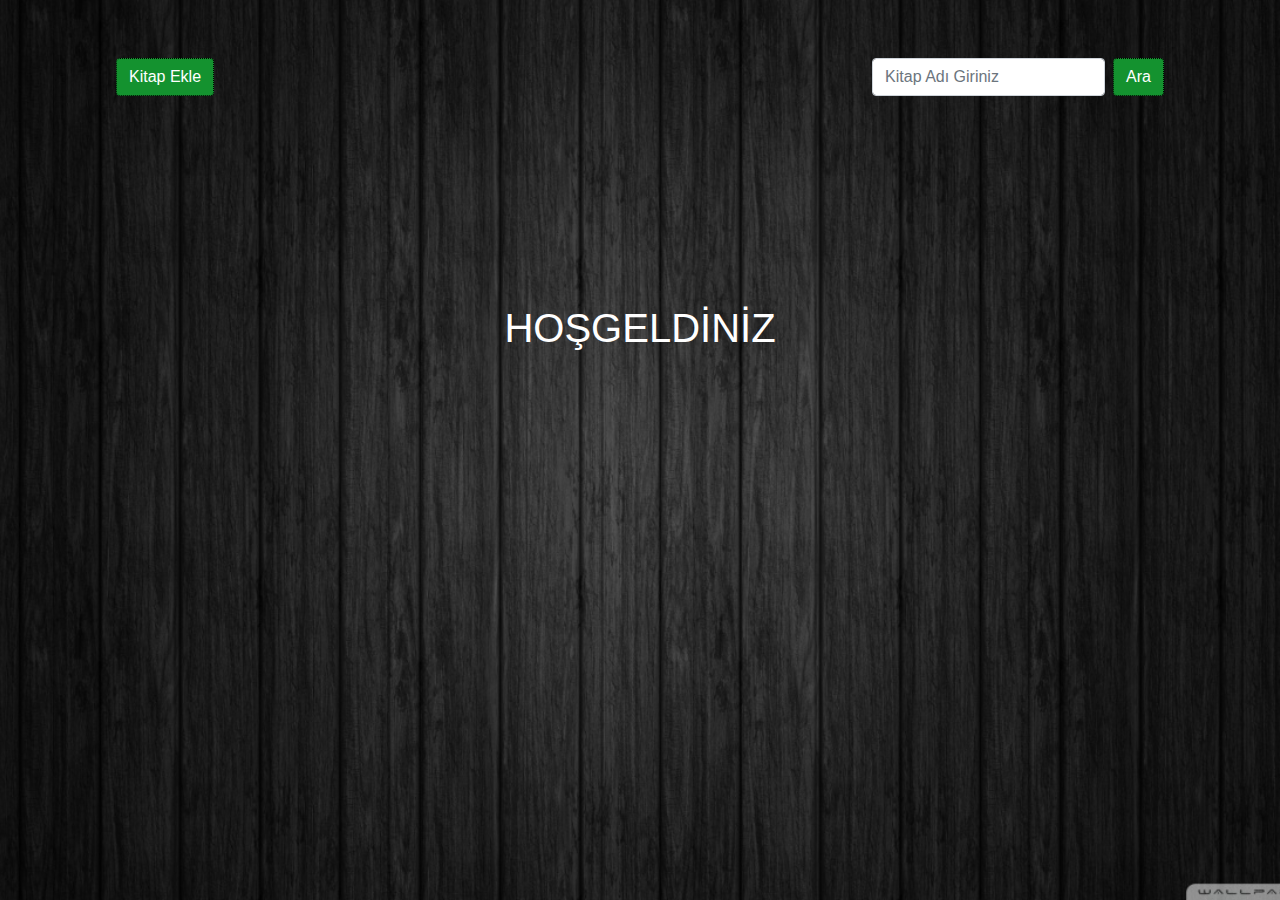
<file: index.html>
<!doctype html>
<html lang="en">
   <head>
      <meta charset="utf-8">
      <meta name="viewport" content="width=device-width, initial-scale=1, shrink-to-fit=no">
      <link rel="stylesheet" type="text/css" href="css/fontawesome.min.css" />
      <link rel="stylesheet" type="text/css" href="css/bootstrap.min.css"/>
      <link rel="stylesheet" type="text/css" href="css/main.css"/>
      <title>Anasayfa</title>
   </head>
   <body>
      <section id="cover">
         <div>
            <nav class="navbar">
               <div class="kyon"> 
                  <a href="kitap_ekle.html"> <button class="btn btn-outline-success  my-2 my-sm-0 " type="button"> Kitap Ekle </button> </a>
               </div>
               <div class="ayon">
                  <form class="form-inline ">
                     <input class="form-control mr-sm-2 " type="search" placeholder="Kitap Adı Giriniz" aria-label="Search">
                     <a href="arama.html"> <button class="btn btn-outline-success my-2 my-sm-0 " type="button"> Ara </button> </a>
                  </form>
               </div>
            </nav>
         </div>
         <div class="text-center ">
            <div class="col-sm-12">
               <h1 class="test-h1"> HOŞGELDİNİZ </h1>
            </div>
         </div>
      </section>
      <script src="js/jquery-3.3.3.min.js"></script>
      <script src="js/bootstrap.min.js"></script>
      <script src="js/main.js"></script>
   </body>
</html>
</file>
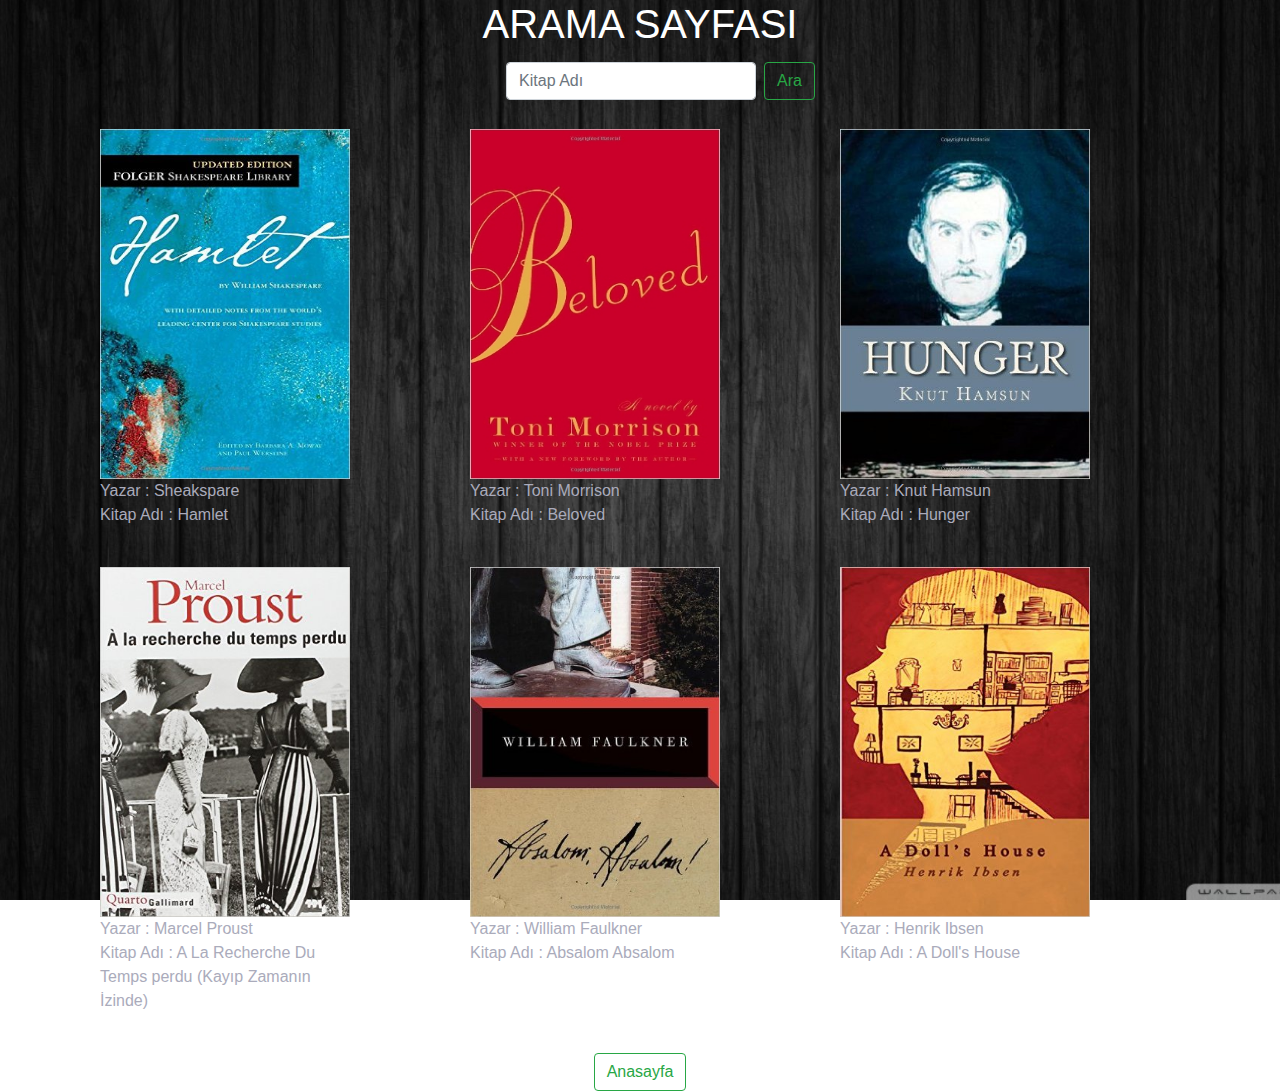
<file: Arama.html>
<!doctype html>
<html lang="en">
    <head>
        <meta charset="utf-8">
        <meta name="viewport" content="width=device-width, initial-scale=1, shrink-to-fit=no">  
        <link rel="stylesheet" type="text/css" href="css/fontawesome.min.css" />
        <link rel="stylesheet" href="css/bootstrap.min.css"/>  
        <link rel="stylesheet" type="text/css" href="css/arama.css"/>
        <title>Arama</title>
    </head>
    <body>
        <div class="container">
            <h1 class="text-center"> ARAMA SAYFASI </h1>
            <div class="row">
                <div class="col-md-12">
                </div>
            </div>
            <div class="row">
                <div  class="col-md-4 offset-md-4">
                    <ul class="nav justify-content-end">
                        <div class="kitap-adi">
                            <form class="form-inline ">
                                <ul class="nav justify-content-center">
                                    <input class=" form-control mr-sm-2" type="search" placeholder="Kitap Adı" aria-label="Search">
                                    <a href="arama.html"> <button class="btn btn-outline-success my-2 my-sm-0 " type="button"> Ara </button> </a>
                                </ul>
                                <br> <br>
                            </form>
                        </div>
                    </ul>
                </div>
            </div>
            <br> 
            <div class="container ">
                <div class="row" >
                    <div class="col" class="div-book">
                        <img src="images/hamlet.jpg" class="img-book" />  
                        <p class="p-250"> Yazar : Sheakspare <br> Kitap Adı : Hamlet  </p>
                    </div>
                    <div class="col" class="div-book">
                        <img src="images/beloved.jpg"  class="img-book" /> 
                        <p class="p-250"> Yazar : Toni Morrison <br> Kitap Adı : Beloved </p>
                    </div>
                    <div class="col" class="div-book">
                        <img src=" images/hunger.jpg " class="img-book" /> 
                        <p class="p-250">  Yazar : Knut Hamsun <br> Kitap Adı : Hunger  </p>
                    </div>
                </div>
            </div>
            <br>
            <div class="container ">
                <div class="row" >
                    <div class="col" class="div-book">
                        <img src="images/a-la-recherche-du-temps-perdu.jpg" class="img-book">  
                        <p class="p-250">  Yazar : Marcel Proust <br> Kitap Adı : A La Recherche Du Temps perdu (Kayıp Zamanın İzinde)   </p>
                    </div>
                    <div class="col" class="div-book">
                        <img src="images/absalom-absalom.jpg" class="img-book" /> 
                        <p class="p-250">  Yazar : William Faulkner <br> Kitap Adı : Absalom Absalom  </p>
                    </div>
                    <div class="col" class="div-book">
                        <img src=" images/a-Dolls-house.jpg " class="img-book" />
                        <p class="p-250"> Yazar : Henrik Ibsen <br> Kitap Adı : A Doll's House  </p>
                    </div>
                </div>
            </div>
            <br>
            <ul class="nav justify-content-center">
                <a href="index.html"> <button class="btn btn-outline-success  my-2 my-sm-0 " type="button"> Anasayfa </button> </a>
            </ul>
        </div>
   
        <script src="js/popper.min.js"></script>
        <script src="js/jquery-3.3.3.min.js" ></script>
        <script src="js/bootstrap.min.js"></script>
        <script src="js/arama.js"></script>
    </body>
</html>
</file>
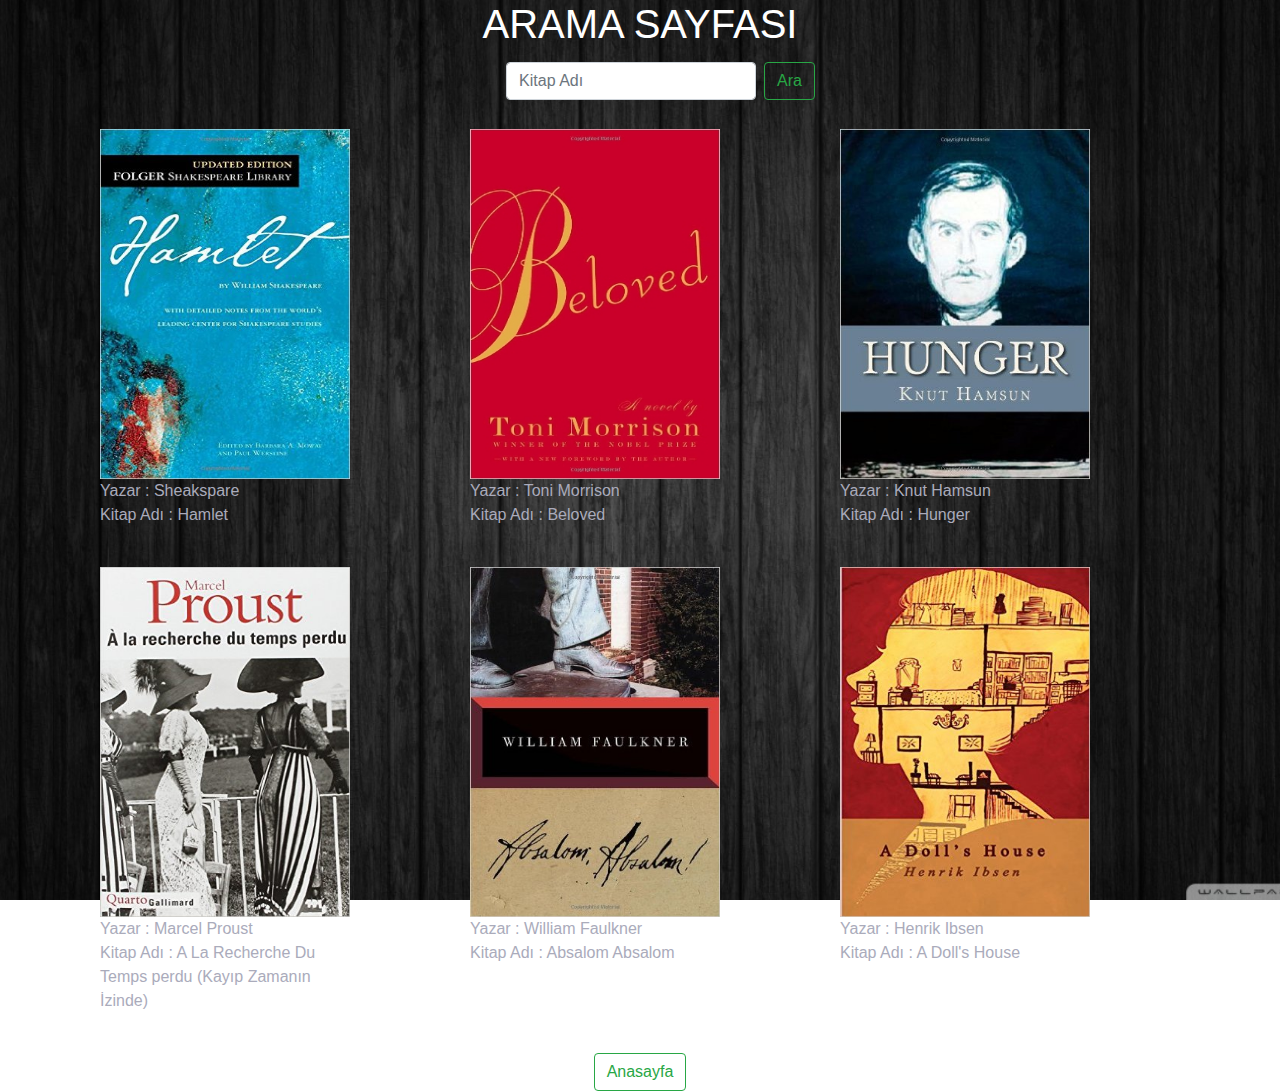
<file: arama.html>
<!doctype html>
<html lang="en">
    <head>
        <meta charset="utf-8">
        <meta name="viewport" content="width=device-width, initial-scale=1, shrink-to-fit=no">  
        <link rel="stylesheet" type="text/css" href="css/fontawesome.min.css" />
        <link rel="stylesheet" href="css/bootstrap.min.css"/>  
        <link rel="stylesheet" type="text/css" href="css/arama.css"/>
        <title>Arama</title>
    </head>
    <body>
        <div class="container">
            <h1 class="text-center"> ARAMA SAYFASI </h1>
            <div class="row">
                <div class="col-md-12">
                </div>
            </div>
            <div class="row">
                <div  class="col-md-4 offset-md-4">
                    <ul class="nav justify-content-end">
                        <div class="kitap-adi">
                            <form class="form-inline ">
                                <ul class="nav justify-content-center">
                                    <input class=" form-control mr-sm-2" type="search" placeholder="Kitap Adı" aria-label="Search">
                                    <a href="arama.html"> <button class="btn btn-outline-success my-2 my-sm-0 " type="button"> Ara </button> </a>
                                </ul>
                                <br> <br>
                            </form>
                        </div>
                    </ul>
                </div>
            </div>
            <br> 
            <div class="books">
                <div class="container">
                    <div class="row" >
                        <div class="col" class="div-book">
                            <img src="images/hamlet.jpg" class="img-book" />  
                            <p class="p-250"> Yazar : Sheakspare <br> Kitap Adı : Hamlet  </p>
                        </div>
                        <div class="col" class="div-book">
                            <img src="images/beloved.jpg"  class="img-book" /> 
                            <p class="p-250"> Yazar : Toni Morrison <br> Kitap Adı : Beloved </p>
                        </div>
                        <div class="col" class="div-book">
                            <img src=" images/hunger.jpg " class="img-book" /> 
                            <p class="p-250">  Yazar : Knut Hamsun <br> Kitap Adı : Hunger  </p>
                        </div>
                    </div>
                </div>
                <br>
                <div class="container ">
                    <div class="row" >
                        <div class="col" class="div-book">
                            <img src="images/a-la-recherche-du-temps-perdu.jpg" class="img-book">  
                            <p class="p-250">  Yazar : Marcel Proust <br> Kitap Adı : A La Recherche Du Temps perdu (Kayıp Zamanın İzinde)   </p>
                        </div>
                        <div class="col" class="div-book">
                            <img src="images/absalom-absalom.jpg" class="img-book" /> 
                            <p class="p-250">  Yazar : William Faulkner <br> Kitap Adı : Absalom Absalom  </p>
                        </div>
                        <div class="col" class="div-book">
                            <img src=" images/a-Dolls-house.jpg " class="img-book" />
                            <p class="p-250"> Yazar : Henrik Ibsen <br> Kitap Adı : A Doll's House  </p>
                        </div>
                    </div>
                </div>
            </div>
            <br>
            <ul class="nav justify-content-center">
                <a href="index.html"> <button class="btn btn-outline-success  my-2 my-sm-0 " type="button"> Anasayfa </button> </a>
            </ul>
        </div>
   
        <script src="js/popper.min.js"></script>
        <script src="js/jquery-3.3.3.min.js" ></script>
        <script src="js/bootstrap.min.js"></script>
        <script src="js/arama.js"></script>
    </body>
</html>
</file>
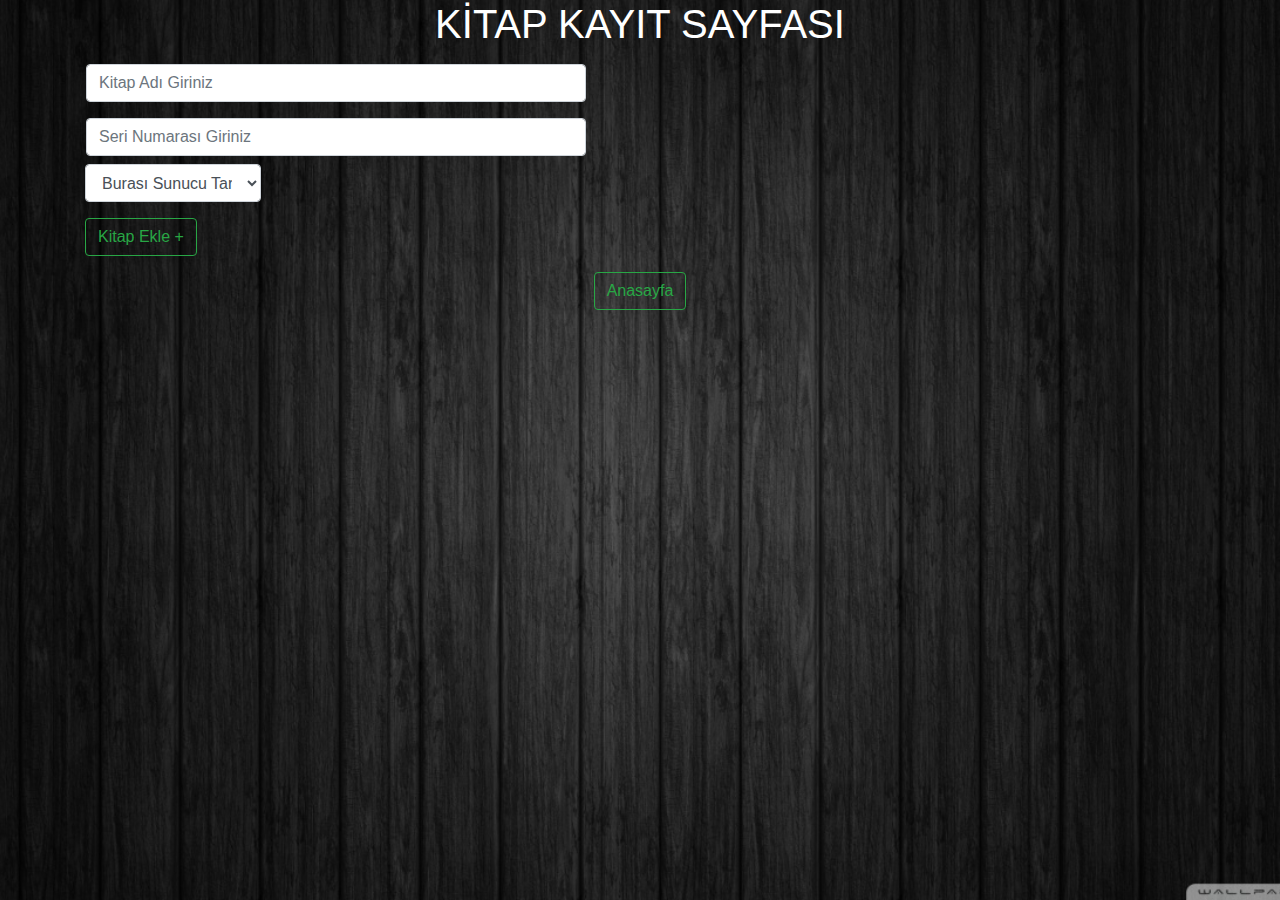
<file: kitap_ekle.html>
<!doctype html>
<html lang="en">
    <head>
        <meta charset="utf-8">
        <meta name="viewport" content="width=device-width, initial-scale=1, shrink-to-fit=no">
        <link rel="stylesheet" type="text/css" href="css/fontawesome.min.css" />
        <link rel="stylesheet" type="text/css" href="css/bootstrap.min.css"/>
        <link rel="stylesheet" type="text/css" href="css/kitapekle.css"/>
        <title>Kitap Kayıt Sayfası</title>
    </head>
    <body>
        <div class="container">
            <h1 class="text-center"> KİTAP KAYIT SAYFASI </h1>
            <div class="row">
                <nav class="navbar">
                    <form class="form-inline ">
                        <input  class="deneme form-control mr-sm-1 " type="search" placeholder="Kitap Adı Giriniz" aria-label="Search"> 
                    </form>
                </nav>
            </div>
            <div class="  justify-content-end">
                <div class="row">
                    <nav class="navbar">
                        <form class="form-inline ">    
                            <input  class=" deneme form-control mr-sm-6" type="search" placeholder="Seri Numarası Giriniz" aria-label="Search"><br>
                        </form>
                    </nav>
                </div>
            </div>
            <div class="input-group mb-3">
                <div class="input-group-prepend">
                    <select id="renk" class="form-control">
                        <option>Burası Sunucu Tarafından Gelmeli</option>
                    </select>
                </div>
            </div>
            <a href="#"> <button class="ekle btn btn-outline-success my-2 my-sm-0 " type="button"> Kitap Ekle +  </button> </a>

            <p class="ekledeneme"> </p>
            <ul class="nav justify-content-center">
                <a href="index.html"> <button class="btn btn-outline-success  my-2 my-sm-0 " type="button"> Anasayfa </button> </a>
            </ul>
        </div>
        <script src="js/jquery-3.3.3.min.js"></script>
        <script src="https://cdnjs.cloudflare.com/ajax/libs/popper.js/1.12.9/umd/popper.min.js" integrity="sha384-ApNbgh9B+Y1QKtv3Rn7W3mgPxhU9K/ScQsAP7hUibX39j7fakFPskvXusvfa0b4Q" crossorigin="anonymous"></script>
        <script src="js/bootstrap.min.js"></script>
        <script src="js/main.js"></script>
        <script src="js/add.book.js"></script>
    </body>
</html>
</file>
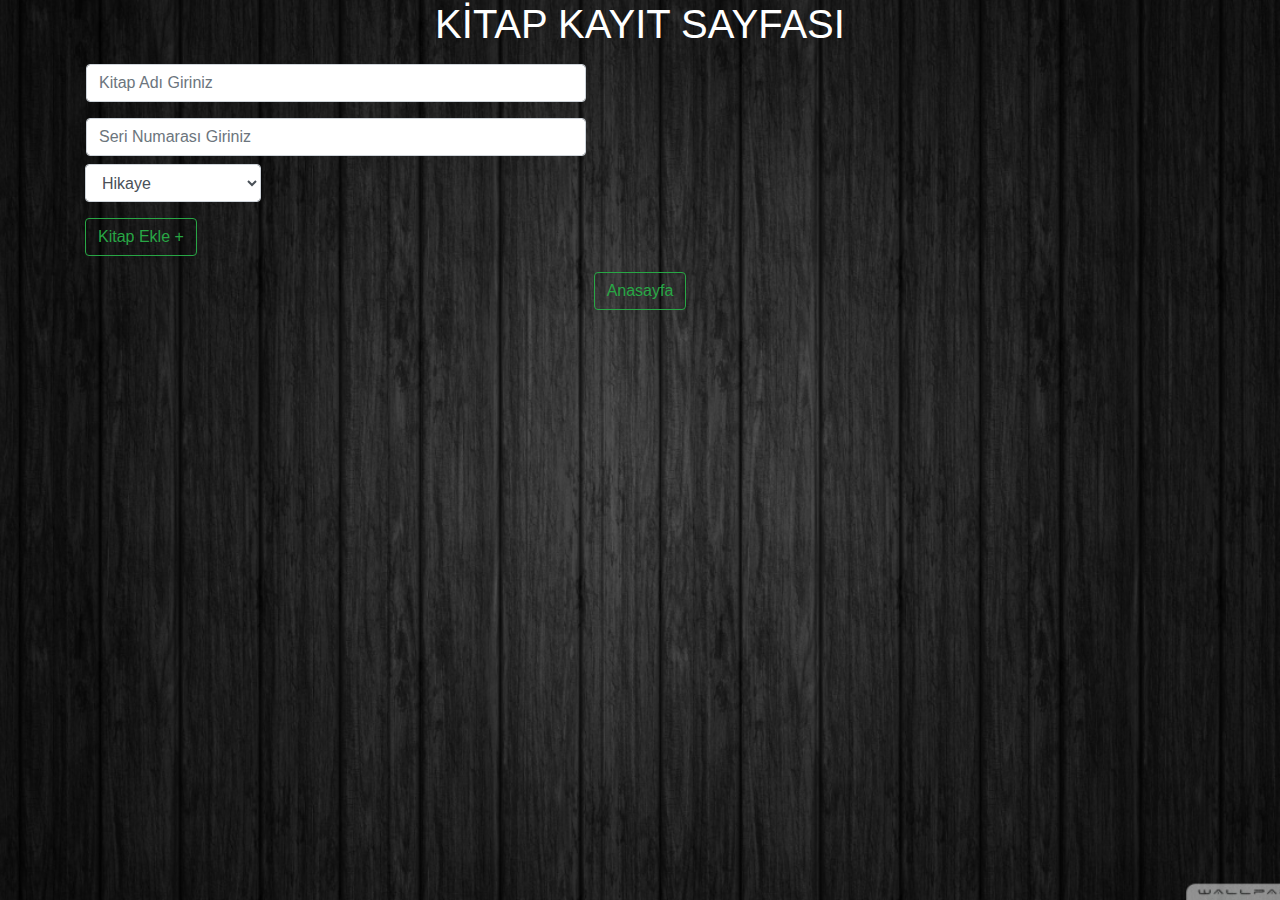
<file: KitapEkle.html>
<!doctype html>
<html lang="en">
    <head>
        <meta charset="utf-8">
        <meta name="viewport" content="width=device-width, initial-scale=1, shrink-to-fit=no">
        <link rel="stylesheet" type="text/css" href="css/fontawesome.min.css" />
        <link rel="stylesheet" type="text/css" href="css/bootstrap.min.css"/>
        <link rel="stylesheet" type="text/css" href="css/kitapekle.css"/>
        <title>Kitap Kayıt Sayfası</title>
    </head>
    <body>
        <div class="container">
            <h1 class="text-center" >  KİTAP KAYIT SAYFASI   </h1>
            <div class="row">
                <nav class="navbar">
                    <form class="form-inline ">
                        <input  class="deneme form-control mr-sm-1 " type="search" placeholder="Kitap Adı Giriniz" aria-label="Search"> 
                    </form>
                </nav>
            </div>
            <div class="  justify-content-end">
                <div class="row">
                    <nav class="navbar">
                        <form class="form-inline ">    
                            <input  class=" deneme form-control mr-sm-6" type="search" placeholder="Seri Numarası Giriniz" aria-label="Search"><br>
                        </form>
                    </nav>
                </div>
            </div>
            <div class="input-group mb-3">
                <div class="input-group-prepend">
                    <select style="width: 175.5px;" id="renk" class="form-control">
                        <option>Hikaye</option>
                        <option>Masal</option>
                        <option>Roman</option>
                        <option>Şiir</option>
                        <option>Macera</option>
                        <option>Korku</option>
                        <option>Dini</option>
                        <option>Araştırma</option>
                    </select>
                </div>
            </div>
            <a href="#"> <button class="ekle btn btn-outline-success my-2 my-sm-0 " type="button"> Kitap Ekle +  </button> </a>

            <p class="ekledeneme"> </p>
            <ul class="nav justify-content-center">
                <a href="index.html"> <button class="btn btn-outline-success  my-2 my-sm-0 " type="button">  Anasayfa </button> </a>
            </ul>
        </div>
        <script src="js/jquery-3.3.3.min.js"></script>
        <script src="https://cdnjs.cloudflare.com/ajax/libs/popper.js/1.12.9/umd/popper.min.js" integrity="sha384-ApNbgh9B+Y1QKtv3Rn7W3mgPxhU9K/ScQsAP7hUibX39j7fakFPskvXusvfa0b4Q" crossorigin="anonymous"></script>
        <script src="js/bootstrap.min.js"></script>
        <script src="js/main.js"></script>
        <script src="js/add.book.js"></script>
    </body>
</html>
</file>
<file: css/main.css>
html,
body,
#cover
{
    height: 100%;
}

#cover {
    background: url('../images/bg.jpg') no-repeat center center fixed;

    background-size: cover;
}

.navbar{
    position: relative;
    margin-left: 100px;
    margin-right: 100px;
    top: 50px;  
}


.btn-outline-success{
    background-color:#14922f;
    color: white;
    border-color: black;
    border-style: dotted ;
    font-family: 'Franklin Gothic Medium', 'Arial Narrow', Arial, sans-serif;
    
}
.btn-outline-success:hover{
    background-color:rgb(33, 119, 52); 
}
.test-h1{
    text-align: center;
    color: white!important;
    margin-top: 20%;
}
</file>
<file: css/arama.css>
html,
body
{
    height: 100%;
    background: url('../images/bg.jpg') no-repeat center center fixed;

    background-size: cover;
}

.text-center{
    color:white;
}
 
.mr-sm-2{
    width: 250px !important;
}

.p-250 {
	width: 250px;
    color: #AAABBB;
}

.img-book {
	width:250px;
	height: 350px;
}

.div-bbok {
	color: white;
}
</file>
<file: css/kitapekle.css>
html,
body
{
    height: 100%;
    background: url('../images/bg.jpg') no-repeat center center fixed;

    background-size: cover;
}

.deneme{
    width: 500px !important;
}

.text-center{
    text-align: center;
    color: white!important;
     
}

.border-success {
    background-color: goldenrod;
    width: 250px;
    height: 200px;  
}

#renk {
    width: 175.5px;
}
</file>
